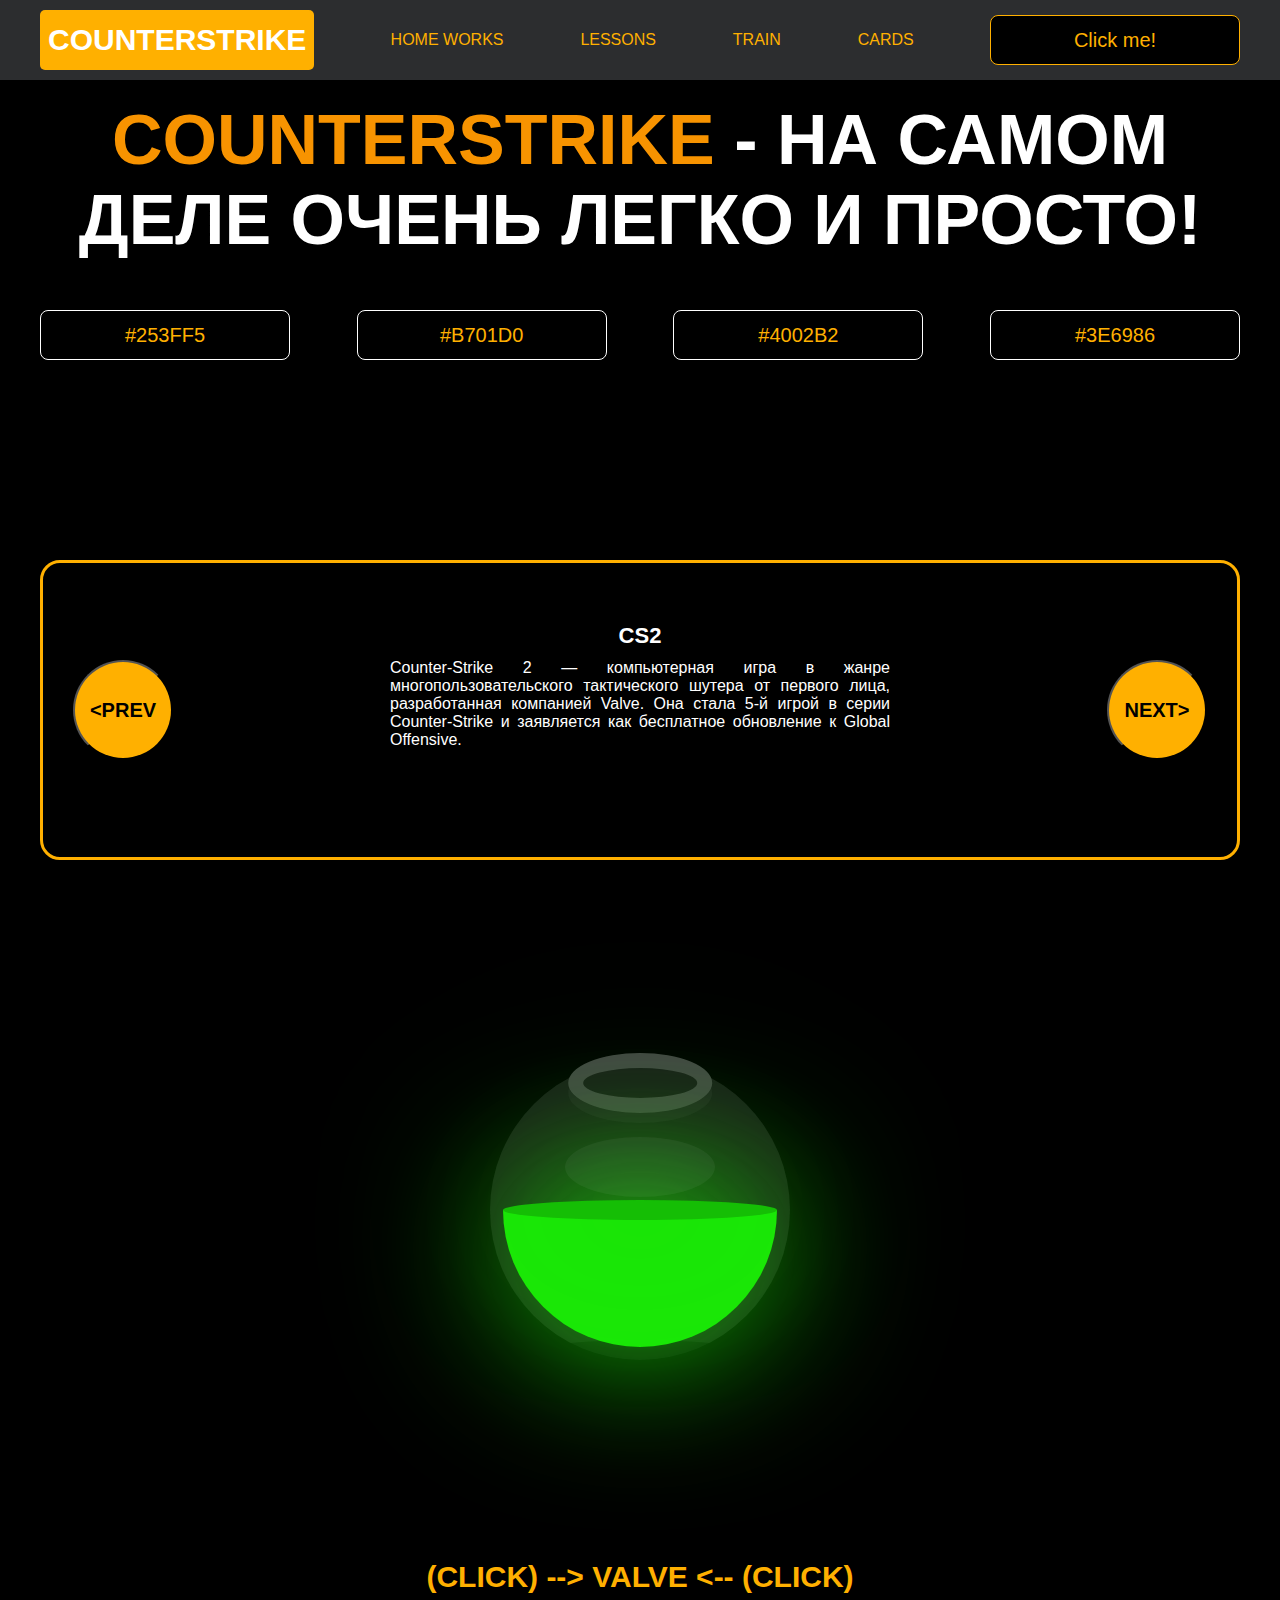
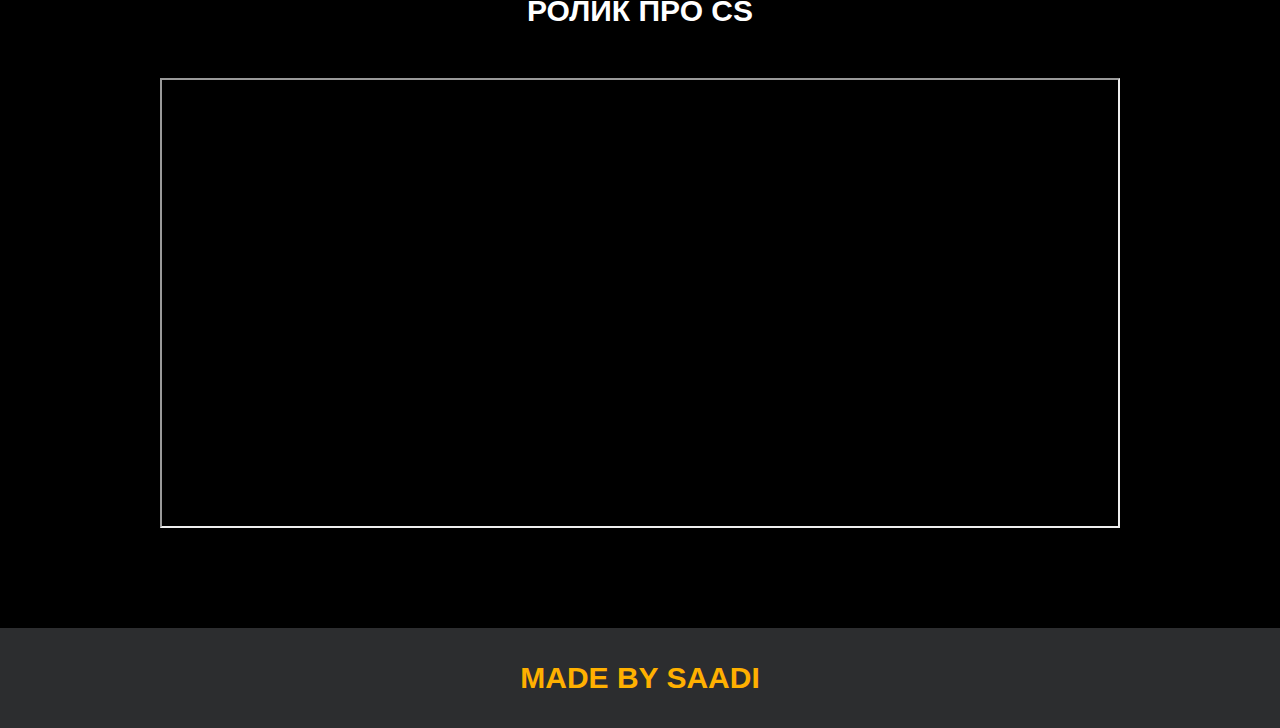
<file: project/project/index.html>
<!DOCTYPE html>
<html lang="en">
<head>
    <meta charset="UTF-8">
    <title>Java Script</title>
    <link rel="stylesheet" href="css/style.css">
    <link rel="stylesheet" href="css/core.css">
</head>
<body>

<div class="wrapper">
    <div class="header">
        <div class="container">
            <div class="inner_header">
                <a href="https://www.counter-strike.net/cs2">
                    <div class="logotype">
                        <h2>Counterstrike</h2>
                    </div>
                </a>
                <ul class="menu">
                    <li class="menu_link">
                        <a href="pages/home_works.html">Home Works</a>
                    </li>
                    <li class="menu_link">
                        <a href="pages/lessons.html">Lessons</a>
                    </li>
                    <li class="menu_link">
                        <a href="pages/trainer.html">Train</a>
                    </li>
                    <li class="menu_link">
                        <a href="pages/cards.html">Cards</a>
                    </li>
                </ul>
                <button class="btn" id="btn-get">Click me!</button>
            </div>
        </div>
    </div>

    <div class="main_block">
        <div class="container">
            <div class="inner_main">
                <h1><strong id="js-color">Counterstrike</strong> - на самом деле очень легко и просто!</h1>
                <div class="colors-buttons">
                    <button class="btn btn-color"></button>
                    <button class="btn btn-color"></button>
                    <button class="btn btn-color"></button>
                    <button class="btn btn-color"></button>
                </div>
            </div>
        </div>
    </div>

    <div class="slider_block">
        <div class="container">
            <div class="inner_slider">
                <div class="slider">
                    <button class="btn-slide" id="prev">&lt;prev</button>
                    <div class="slide active_slide">
                        <div class="slide_card">
                            <h3>CS2</h3>
                            <p>Counter-Strike 2 — компьютерная игра в жанре многопользовательского тактического шутера от первого лица, разработанная компанией Valve. Она стала 5-й игрой в серии Counter-Strike и заявляется как бесплатное обновление к Global Offensive.</p>
                        </div>
                    </div>
                    <div class="slide">
                        <div class="slide_card">
                            <h3>Пистолеты</h3>
                            <p>Обычно беруться в ристолетных раундах и когда не осталось денег. Но даже ими можно круто раздавать фраги</p>
                        </div>
                    </div>
                    <div class="slide">
                        <div class="slide_card">
                            <h3>Ножи</h3>
                            <p>Чаще всего их используют в ножевых раундах, и токсики пытающиеся унизать врага. А всё потомучто это не стендофф чтобы нож убивал сразу. В киберспорте люди убившие капитана чужой тимы ножом становяться почти легендами, одному такому даже посвящено отдельное граффити в игре</p>
                        </div>
                    </div>
                    <div class="slide">
                        <div class="slide_card">
                            <h3>Гранаты</h3>
                            <p>Для меня чуть ли не отдельный вид исскуства, если конечно знаешь раскидки. Если же не знаешь то не рискуй, кидай по обычному.</p>
                        </div>
                    </div>
                    <button class="btn-slide" id="next">next&gt;</button>
                </div>
            </div>
        </div>
    </div>

    <div class="botlle">
        <div class="container">
            <div class="bottle_inner">
                <a href="pages/monster.html">
                    <div class="bowl">
                        <div class="shadow"></div>
                        <div class="liquid"></div>

                    </div>
                </a>
            </div>
        </div>
    </div>

    <div class="block_video">
        <div class="container">
            <h3 class="menu_link">
                <a href="https://www.counter-strike.net/cs2">(click)      -->   VALVE   <--      (click)</a>
            </h3>
            <h3>Ролик про CS</h3>
            <div class="inner_block_video">
                <iframe width="80%" height="450" src="https://youtu.be/nSE38xjMLqE" title="YouTube video player" frameborder="2" allow="autoplay; clipboard-write; encrypted-media; gyroscope; picture-in-picture; web-share" allowfullscreen></iframe>
            </div>
        </div>
    </div>

    <div class="footer">
        <div class="container">
            <a href="https://www.instagram.com/nurdinbuy/" target="_blank">
                <div class="inner_footer">
                    <h2>Made by Saadi</h2>
                </div>
            </a>
        </div>
    </div>
</div>

<div class="modal">
    <div class="modal_dialog">
        <div class="modal_content">
            <form action="#">
                <div class="modal_close">&times;</div>
                <div class="modal_title">Мы свяжемся с вами как можно быстрее!</div>
                <input
                    required
                    placeholder="Ваше имя"
                    name="name"
                    type="text"
                    class="modal_input"
                >
                <input
                    required
                    placeholder="Ваш номер телефона"
                    name="phone"
                    type="text"
                    class="modal_input"
                >
                <button class="btn btn_dark btn_min">Перезвонить мне</button>
            </form>
        </div>
    </div>
</div>

</body>
<script src="js/main.js"></script>
<script src="js/modal.js"></script>
</html>
</file>
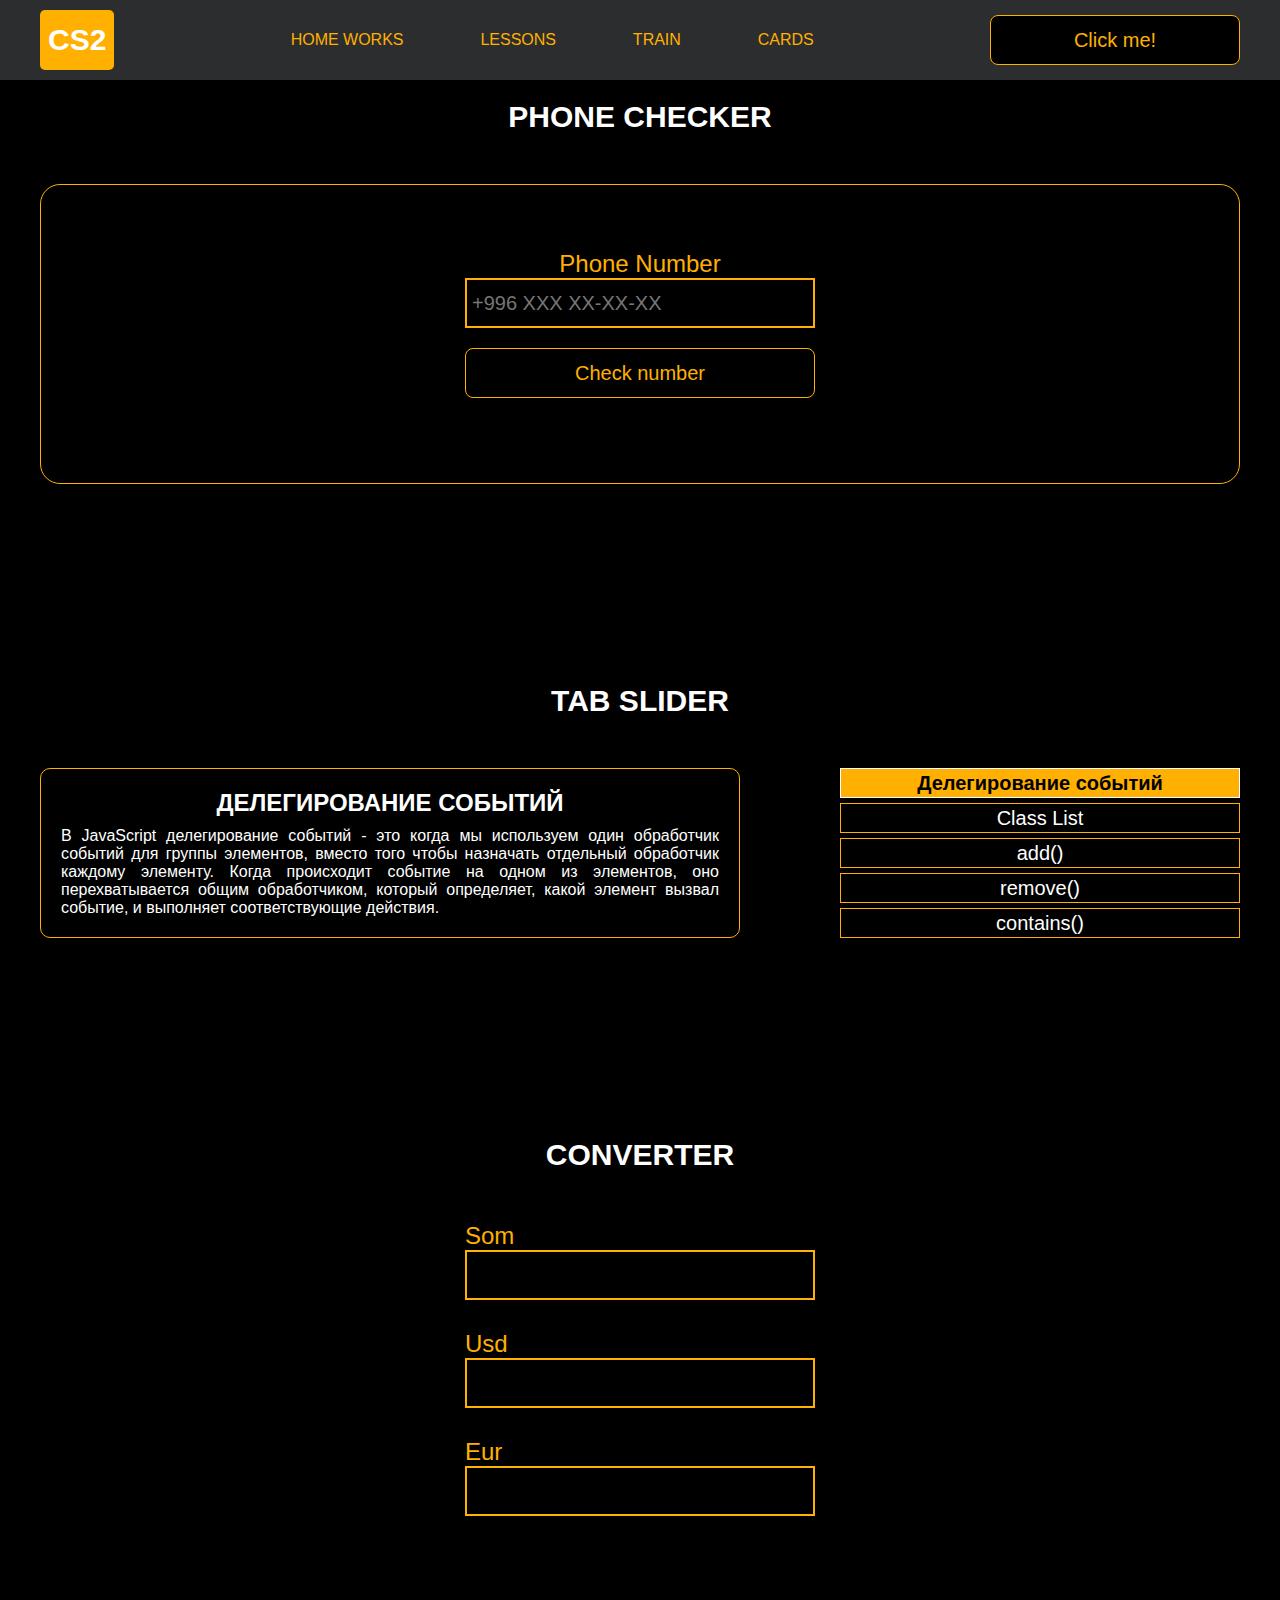
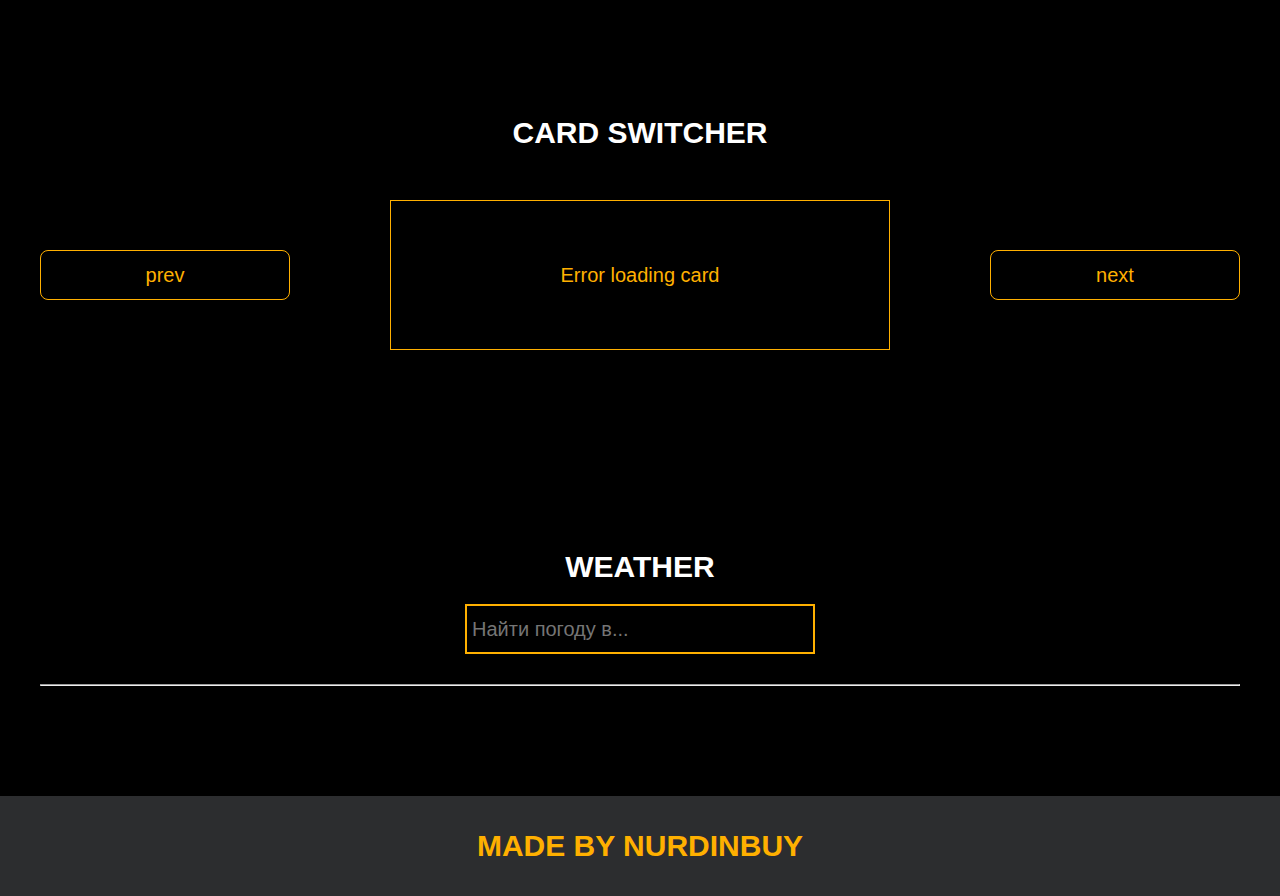
<file: project/project/pages/lessons.html>
<!DOCTYPE html>
<html lang="en">
<head>
    <meta charset="UTF-8">
    <title>Lessons</title>
    <link rel="stylesheet" href="../css/style.css">
    <link rel="stylesheet" href="../css/core.css">
    <link rel="stylesheet" href="../css/lessons.css">
</head>
<body>

<div class="wrapper">
    <div class="header">
        <div class="container">
            <div class="inner_header">
                <a href="../index.html">
                    <div class="logotype">
                        <h2>CS<span>2</span></h2>
                    </div>
                </a>
                <ul class="menu">
                    <li class="menu_link">
                        <a href="../pages/home_works.html">Home Works</a>
                    </li>
                    <li class="menu_link">
                        <a href="../pages/lessons.html">Lessons</a>
                    </li>
                    <li class="menu_link">
                        <a href="../pages/trainer.html">Train</a>
                    </li>
                    <li class="menu_link">
                        <a href="../pages/cards.html">Cards</a>
                    </li>
                </ul>
                <button class="btn" id="btn-get">Click me!</button>
            </div>
        </div>
    </div>

    <div class="phone_block">
        <div class="container">
            <h3>Phone checker</h3>
            <div class="inner_phone_block">
                <div class="form_phone">
                    <label for="phone_input">Phone Number</label>
                    <input type="text" id="phone_input" placeholder="+996 XXX XX-XX-XX">
                    <button class="btn" id="phone_button">Check number</button>
                    <span class="checker" id="phone_result"></span>
                </div>
            </div>
        </div>
    </div>

    <div class="tab_slider">
        <div class="container">
            <h3>tab slider</h3>
            <div class="inner_tab_slider">
                <div class="tab_contents_block">

                    <div class="tab_content_block">
                        <h4>Делегирование событий</h4>
                        <p>В JavaScript делегирование событий - это когда мы используем один обработчик событий для
                            группы элементов, вместо того чтобы назначать отдельный обработчик каждому элементу. Когда
                            происходит событие на одном из элементов, оно перехватывается общим обработчиком, который
                            определяет, какой элемент вызвал событие, и выполняет соответствующие действия.</p>
                    </div>
                    <div class="tab_content_block">
                        <h4>classList</h4>
                        <p>classList в JavaScript - это свойство, которое позволяет нам работать с классами элемента
                            HTML. С помощью classList мы можем добавлять, удалять или проверять наличие классов у
                            элемента. Допустим, у нас есть элемент на веб-странице, и мы хотим изменить его классы с
                            помощью JavaScript. Вместо того, чтобы обращаться напрямую к атрибуту class, мы можем
                            использовать свойство classList этого элемента. </p>
                    </div>
                    <div class="tab_content_block">
                        <h4>add()</h4>
                        <p>Метод add позволяет добавить новый класс к списку классов элемента. Например,
                            element.classList.add('new-class') добавит класс с именем "new-class" к элементу.</p>
                    </div>
                    <div class="tab_content_block">
                        <h4>remove()</h4>
                        <p>Метод remove позволяет удалить класс из списка классов элемента. Например,
                            element.classList.remove('old-class') удалит класс с именем "old-class" из элемента.</p>
                    </div>
                    <div class="tab_content_block">
                        <h4>contains()</h4>
                        <p>Метод contains позволяет проверить, содержит ли элемент определенный класс. Он возвращает
                            true, если класс присутствует, и false, если его нет. Например,
                            element.classList.contains('highlight') вернет true, если у элемента есть класс
                            "highlight".</p>
                    </div>

                    <div class="tab_content_items">
                        <div class="tab_content_item tab_content_item_active">Делегирование событий</div>
                        <div class="tab_content_item">Class List</div>
                        <div class="tab_content_item">add()</div>
                        <div class="tab_content_item">remove()</div>
                        <div class="tab_content_item">contains()</div>
                    </div>

                </div>
            </div>
        </div>
    </div>

    <div class="converter">
        <div class="container">
            <h3>CONVERTER</h3>
            <div class="inner_converter">
                <div class="som">
                    <label for="som">Som</label>
                    <input type="number" id="som">
                </div>
                <div class="usd">
                    <label for="usd">Usd</label>
                    <input type="number" id="usd">
                </div>
                <div class="eur">
                    <label for="eur">Eur</label>
                    <input type="number" id="eur">
                </div>
            </div>
        </div>
    </div>

    <div class="card_switcher">
        <div class="container">
            <h3>Card Switcher</h3>
            <div class="inner_card_switcher">
                <button class="btn" id="btn-prev">prev</button>
                <div class="card"></div>
                <button class="btn" id="btn-next">next</button>
            </div>
        </div>
    </div>

    <div class="weather">
        <div class="container">
            <h3>WEATHER</h3>
            <div class="inner_weather">
                <div>
                    <input type="text" class="cityName" placeholder="Найти погоду в...">
                </div>
                <div>
                    <span class="city"></span>
                    <hr/>
                    <span class="temp"></span>
                </div>
            </div>
        </div>
    </div>

    <div class="footer">
        <div class="container">
            <a href="https://www.instagram.com/nurdinbuy/" target="_blank">
                <div class="inner_footer">
                    <h2>Made by NurDinBuy</h2>
                </div>
            </a>
        </div>
    </div>
</div>

<div class="modal">
    <div class="modal_dialog">
        <div class="modal_content">
            <form action="#">
                <div class="modal_close">&#10006;</div>
                <div class="modal_title">Мы свяжемся с вами как можно быстрее!</div>
                <input required placeholder="Ваше имя" name="name" type="text" class="modal_input">
                <input required placeholder="Ваш номер телефона" name="phone" type="phone" class="modal_input">
                <button class="btn btn_dark btn_min">Перезвонить мне</button>
            </form>
        </div>
    </div>
</div>

</body>
<script src="../js/lesson.js"></script>
<script src="../js/modal.js"></script>
</html>
</file>
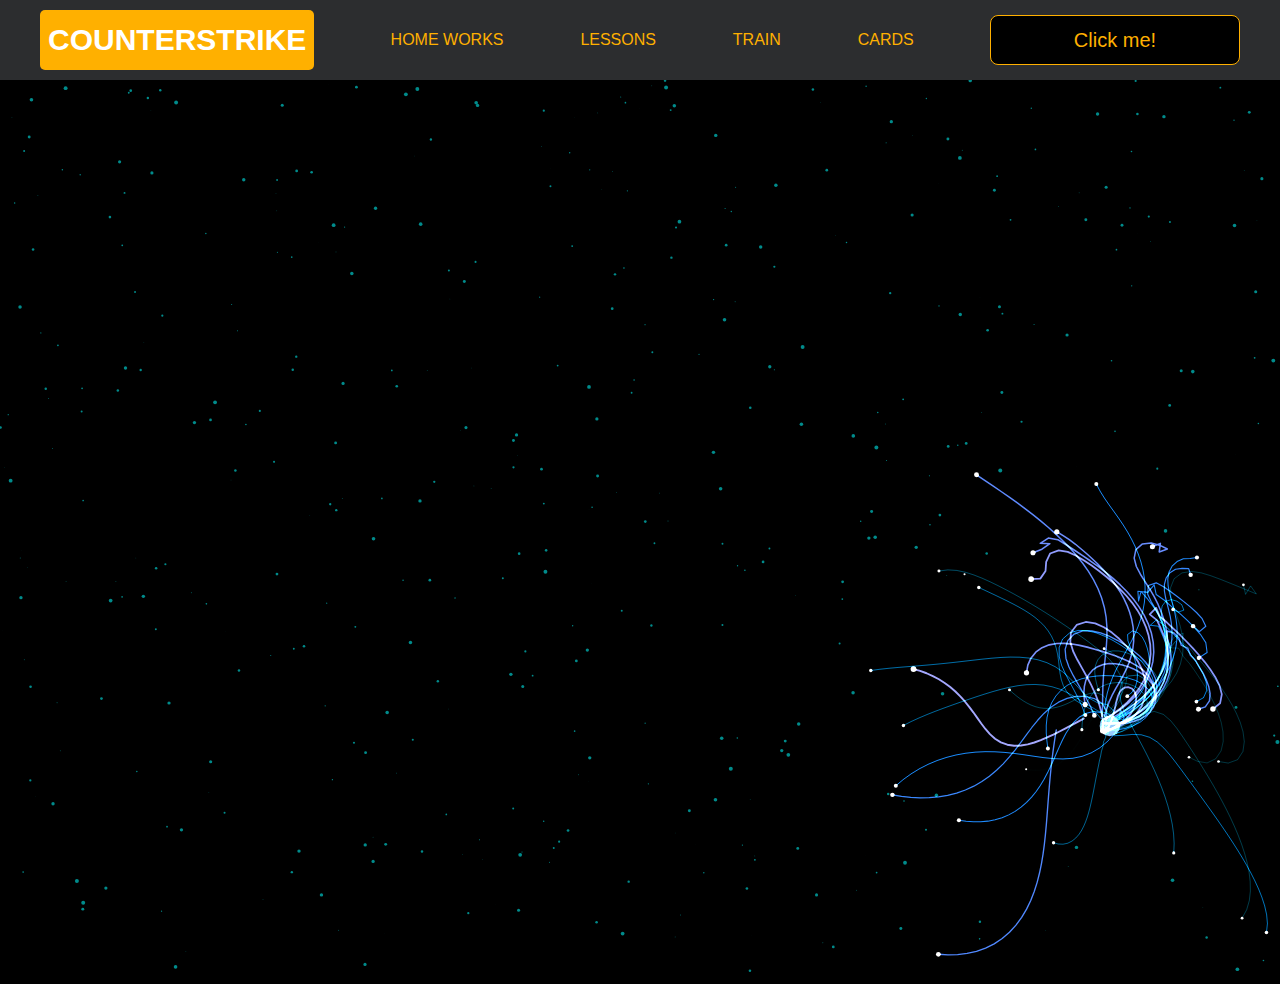
<file: project/project/pages/monster.html>
<!DOCTYPE html>
<html lang="en">
<head>
    <meta charset="UTF-8">
    <title>Monster</title>
    <link rel="stylesheet" href="../css/style.css">
    <link rel="stylesheet" href="../css/core.css">
    <link rel="stylesheet" href="../css/monster.css">
</head>
<body>
<div class="wrapper">
    <div class="header">
        <div class="container">
            <div class="inner_header">
                <a href="../index.html">
                    <div class="logotype">
                        <h2>Counter<span>Strike</span></h2>
                    </div>
                </a>
                <ul class="menu">
                    <li class="menu_link">
                        <a href="../pages/home_works.html">Home Works</a>
                    </li>
                    <li class="menu_link">
                        <a href="../pages/lessons.html">Lessons</a>
                    </li>
                    <li class="menu_link">
                        <a href="../pages/trainer.html">Train</a>
                    </li>
                    <li class="menu_link">
                        <a href="../pages/cards.html">Cards</a>
                    </li>
                </ul>
                <button class="btn" id="btn-get">Click me!</button>
            </div>
        </div>
    </div>
</div>
<canvas id="canvas"></canvas>

<div class="modal">
    <div class="modal_dialog">
        <div class="modal_content">
            <form action="#">
                <div class="modal_close">&times;</div>
                <div class="modal_title">Мы свяжемся с вами как можно быстрее!</div>
                <input required placeholder="Ваше имя" name="name" type="text" class="modal_input">
                <input required placeholder="Ваш номер телефона" name="phone" type="phone" class="modal_input">
                <button class="btn btn_dark btn_min">Перезвонить мне</button>
            </form>
        </div>
    </div>
</div>

</body>
<script src="../js/monster.js"></script>
<script src="../js/modal.js"></script>
</html>
</file>
<file: project/project/css/style.css>
/* HEADER */

.header {
    height: 80px;
    background: #2c2d2f;
    display: flex;
    align-items: center;
    width: 100%;
    position: fixed;
    top: 0;
    z-index: 2;
}

.inner_header {
    height: 100%;
    display: flex;
    align-items: center;
    justify-content: space-between;
}

/* LOGOTYPE */

.logotype {
    display: flex;
    align-items: center;
    justify-content: center;
    font-size: 22px;
    height: 60px;
    width: fit-content;
    background: var(--orange);
    padding: 8px;
    color: white;
    border-radius: 5px;
    cursor: pointer;
}

/* HEADER MENU */

.menu {
    display: flex;
    justify-content: space-around;
    width: 600px;
}

.menu_link a {
    color: var(--orange);
    text-transform: uppercase;
}

.menu_link a:hover {
    text-decoration: underline;
}

/* MAIN BLOCK */

.main_block {
    padding: 100px 0;
    background: black;
}

/* BUTTONS COLOR PICKER */

.colors-buttons {
    display: flex;
    justify-content: space-between;
    margin-top: 50px;
}

.btn-color {
    border-radius: 20px;
    border-color: white !important;
}

/* FOOTER */

.footer {
    background: #2c2d2f;
    width: 100%;
}

.inner_footer {
    display: flex;
    align-items: center;
    justify-content: center;
    height: 100px;
}

.footer h2 {
    text-transform: uppercase;
    color: var(--orange);
    font-weight: 600;
}


/* SLIDER BLOCK */

.slider_block {
    padding: 100px 0;
    background: black;
}

.slider {
    position: relative;
    width: 100%;
    height: 300px;
    overflow: hidden;
    border: 3px solid var(--orange);
    border-radius: 20px;
    display: flex;
    align-items: center;
    justify-content: space-between;
    padding: 0 30px;
}

.slide {
    position: absolute;
    top: 60px;
    left: 0;
    width: 100%;
    height: 100%;
    display: none;
    transition: opacity 0.5s ease-in-out;
}

.slide_card {
    color: white;
    margin: 0 auto;
    width: 500px;
    text-align: center;
}

.slide_card h3 {
    color: white;
    text-transform: uppercase;
    font-size: 22px;
}

.slide_card p {
    font-size: 16px;
    text-align: justify;
    margin: 10px 0;
}

.slide_card a {
    color: var(--orange);
    text-decoration: underline;
}

.slide.active_slide {
    display: block;
}

/* VIDEO BLOCK */

.block_video {
    background: black;
    padding: 100px 0;
}

.inner_block_video {
    display: flex;
    justify-content: center;
    margin-top: 50px;
}

/* MODAL */

.modal {
    position: fixed;
    height: 100%;
    width: 100%;
    top: 0;
    left: 0;
    z-index: 2;
    background: rgba(0, 0, 0, 0.5);
    backdrop-filter: blur(10px);
    display: none;
}

.modal_dialog {
    max-width: 500px;
    margin: 200px auto;
}

.modal_content {
    position: relative;
    width: 100%;
    padding: 40px;
    background-color: black;
    border: 2px solid var(--orange);
    border-radius: 4px;
    max-height: 80vh;
    overflow-y: auto;
}

.modal_content form {
    display: flex;
    flex-direction: column;
    align-items: center;
}

.modal_close {
    position: absolute;
    top: 8px;
    right: 14px;
    font-size: 30px;
    color: red;
    opacity: 0.5;
    font-weight: 700;
    border: none;
    background-color: transparent;
    cursor: pointer;
}

.modal_title {
    text-align: center;
    font-size: 22px;
    text-transform: uppercase;
    color: white;
}

.modal_input, .btn_min {
    width: 100% !important;
    margin-top: 10px;
}


/*-------BOTTLE-------*/

.botlle {
    background: black;
    padding: 100px 0;
}

.bottle_inner {
    display: flex;
    justify-content: center;
    align-items: center;
}

.bowl {
    position: relative;
    width: 300px;
    height: 300px;
    background: rgba(255, 255, 255, 0.1);
    border-radius: 50%;
    border: 8px solid transparent;
    animation: animate 5s linear infinite;
    transform-origin: bottom center;
    animation-play-state: run;
}

@keyframes animate {
    0% {
        transform: rotate(0deg);
    }
    25% {
        transform: rotate(22deg);
    }
    50% {
        transform: rotate(0deg);
    }
    75% {
        transform: rotate(-22deg);
    }
    100% {
        filter: hue-rotate(360deg);
    }
}

.bowl::before {
    content: "";
    position: absolute;
    top: -15px;
    left: 50%;
    transform: translateX(-50%);
    width: 40%;
    height: 30px;
    border: 15px solid #444;
    border-radius: 50%;
    box-shadow: 0 10px #222;

}

.bowl::after {
    content: "";
    position: absolute;
    top: 35%;
    left: 50%;
    transform: translate(-50%, -50%);
    width: 150px;
    height: 60px;
    background: rgba(255, 255, 255, 0.05);
    transform-origin: center;
    animation: animatebowlshadow 5s linear infinite;
    border-radius: 50%;
    animation-play-state: running;

}


@keyframes animatebowlshadow {
    0% {
        left: 50%;
        width: 150px;
        height: 60px;
    }
    25% {
        left: 55%;
        width: 140px;
        height: 65px;
    }
    50% {
        left: 50%;
        width: 150px;
        height: 60px;
    }
    75% {
        left: 45%;
        width: 140px;
        height: 65px;
    }
    100% {


    }
}


.liquid {
    position: absolute;
    top: 50%;
    left: 5px;
    right: 5px;
    bottom: 5px;
    background: #1ae907;
    border-bottom-left-radius: 150px;
    border-bottom-right-radius: 150px;
    filter: drop-shadow(0 0 80px #1ae907);
    transform-origin: top center;
    animation: animateliquid 5s linear infinite;
    animation-play-state: running;
}

@keyframes animateliquid {
    0% {
        transform: rotate(0deg);
    }
    25% {
        transform: rotate(-22deg);
    }
    30% {
        transform: rotate(-23deg);
    }
    50% {
        transform: rotate(0deg);
    }
    75% {
        transform: rotate(22deg);
    }
    80% {
        transform: rotate(23deg);
    }
    100% {
        transform: rotate(0deg);
    }


}

.liquid::before {
    content: "";
    position: absolute;
    top: -10px;
    width: 100%;
    height: 20px;
    background: #15be05;
    border-radius: 50%;
    filter: drop-shadow(0 0 80px #15be05);
}

.shadow {
    position: absolute;
    top: calc(50% + 150px);
    left: 50%;
    transform: translate(-50%, -50%);
    width: 260px;
    height: 40px;
    background: rgba(0, 0, 0, 0.5);
    border-radius: 50%;
    animation: animateshadow 5s linear infinite;
    animation-play-state: running;

}

@keyframes animateshadow {
    0% {
        left: 50%;
        width: 260px;
        height: 40px;
        top: calc(50% + 150px);

    }

    25% {
        left: 55%;
        width: 265px;
        height: 30px;
        top: calc(50% + 130px);

    }
    50% {
        left: 50%;
        width: 260px;
        height: 40px;
        top: calc(50% + 150px);

    }
    75% {
        left: 45%;
        width: 265px;
        height: 30px;
        top: calc(50% + 130px);

    }
    100% {
    }
}
</file>
<file: project/project/css/core.css>
* {
    margin: 0;
    padding: 0;
    box-sizing: border-box;
}

.container {
    width: 1200px;
    margin: 0 auto;
}

body {
    font-family: "Britannic Bold", sans-serif;
    background: #000000;
}

.btn {
    width: 250px;
    height: 50px;
    font-size: 20px;
    cursor: pointer;
    border: 1px solid var(--orange);
    background: black;
    color: var(--orange);
    border-radius: 8px;
}

.btn:hover {
    background: #414349;
}

.btn:active {
    background: #56585D;
    border: 2px solid var(--orange);
}

a {
    text-decoration: none;
}

li {
    list-style: none;
}

h1 {
    text-align: center;
    font-size: 70px;
    color: white;
    margin: 0 auto;
    text-transform: uppercase;
    font-weight: 600;
}

h2 {
    text-align: center;
    font-size: 30px;
    color: white;
    margin: 0 auto;
    text-transform: uppercase;
    font-weight: 600;
}

h3 {
    text-align: center;
    font-size: 30px;
    color: white;
    margin: 0 auto;
    text-transform: uppercase;
    font-weight: 600;
}

h4 {
    font-size: 24px;
    color: white;
    text-transform: uppercase;
    font-weight: 600;
}

strong {
    color: #F79300;
}

label {
    font-size: 24px;
    color: var(--orange);
}

input {
    width: 350px;
    height: 50px;
    font-size: 20px;
    padding-left: 5px;
    color: var(--orange);
    background: black;
    border: 2px solid var(--orange);
}

.checker {
    color: white;
    font-size: 30px;
}

.btn-slide {
    display: block;
    width: 100px;
    height: 100px;
    background: var(--orange);
    color: black;
    font-size: 20px;
    text-transform: uppercase;
    border-radius: 50%;
    font-weight: 800;
    z-index: 1;
}

.btn-slide:hover {
    background: #b68733 !important;
    cursor: pointer;
    color: white;
}

:root {
    --orange: #ffb000;
    --black: black;
}
</file>
<file: project/project/css/lessons.css>
/* PHONE CHECKER */

.phone_block {
    background: black;
    padding: 100px 0;
}

.inner_phone_block {
    margin-top: 50px;
    display: flex;
    justify-content: space-evenly;
    border: 1px solid var(--orange);
    height: 300px;
    border-radius: 20px;
    align-items: center;
}

.form_phone {
    display: flex;
    flex-direction: column;
    align-items: center;
}

.form_phone button {
    width: 100%;
    margin: 20px 0;
}

/* TAB SLIDER */

.tab_slider {
    background: black;
    padding: 100px 0;
}

.tab_content_block {
    width: 700px;
    border: 1px solid var(--orange);
    padding: 20px;
    border-radius: 10px;
    text-align: center;
    display: flex;
    align-items: center;
    flex-direction: column;
    justify-content: center;
    height: 170px;
}

.tab_content_block p {
    color: white;
    margin-top: 10px;
    text-align: justify;
}

.tab_content_items {
    width: 400px;
    display: flex;
    flex-direction: column;
    row-gap: 5px;
}

.tab_content_item {
    padding: 10px;
    height: 30px;
    color: white;
    border: 1px solid var(--orange);
    text-align: center;
    font-size: 20px;
    cursor: pointer;
    display: grid;
    place-content: center;
}

.tab_content_item_active {
    background: var(--orange);
    color: black;
    font-weight: 600;
    border: 1px solid white;
}

.tab_contents_block {
    display: flex;
    justify-content: space-between;
    align-items: center;
    margin-top: 50px;
}

/*------CARD SWITCHER------*/

.card_switcher {
    background-color: black;
    padding: 100px 0;
}

.card {
    width: 500px;
    height: 150px;
    border: 1px solid var(--orange);
    text-align: center;
    display: flex;
    flex-direction: column;
    justify-content: space-around;
    align-items: center;
    padding: 10px;
}

.card p {
    color: var(--orange);
    font-size: 20px;
}

.card span {
    color: white;
    font-size: 30px;
}

.inner_card_switcher {
    margin-top: 50px;
    display: flex;
    align-items: center;
    justify-content: space-between;
}


/*-------CONVERTER--------*/


.converter {
    padding: 100px 0;
    background-color: black;
}

.inner_converter {
    display: flex;
    align-items: center;
    justify-content: center;
    flex-direction: column;
    gap: 30px;
    margin-top: 50px;
}

.inner_converter > div {
    display: flex;
    flex-direction: column;
}

/*------WEATHER------*/

.weather {
    padding: 100px 0;
    background-color: black;
}

.inner_weather > div {
    display: flex;
    flex-direction: column;
    align-items: center;
    gap: 10px;
    color: white;
    font-size: 25px;
}

.inner_weather {
    display: flex;
    flex-direction: column;
    gap: 20px;
    margin-top: 20px;
}

hr {
    width: 100%;
}
</file>
<file: project/project/css/monster.css>
body,
html {
    margin: 0;
    padding: 0;
    position: fixed;
    background: black;
}

.header {
    position: static !important;
}

.buymeacoffee {
    text-decoration: none;
    position: fixed;
    right: 2rem;
    bottom: 2rem;
    background: #FFDD00;
    width: 3.5rem;
    height: 3.5rem;
    border-radius: 50%;
    transition: all 0.1s linear;
    box-shadow: 0.2rem 0.2rem 0.5rem rgba(0, 0, 0, 0.2);
    z-index: 1000;
    display: flex;
    align-items: center;
    justify-content: center;
}

.buymeacoffee:hover {
    width: 4rem;
    height: 4rem;
    line-height: 4rem;
}
</file>
